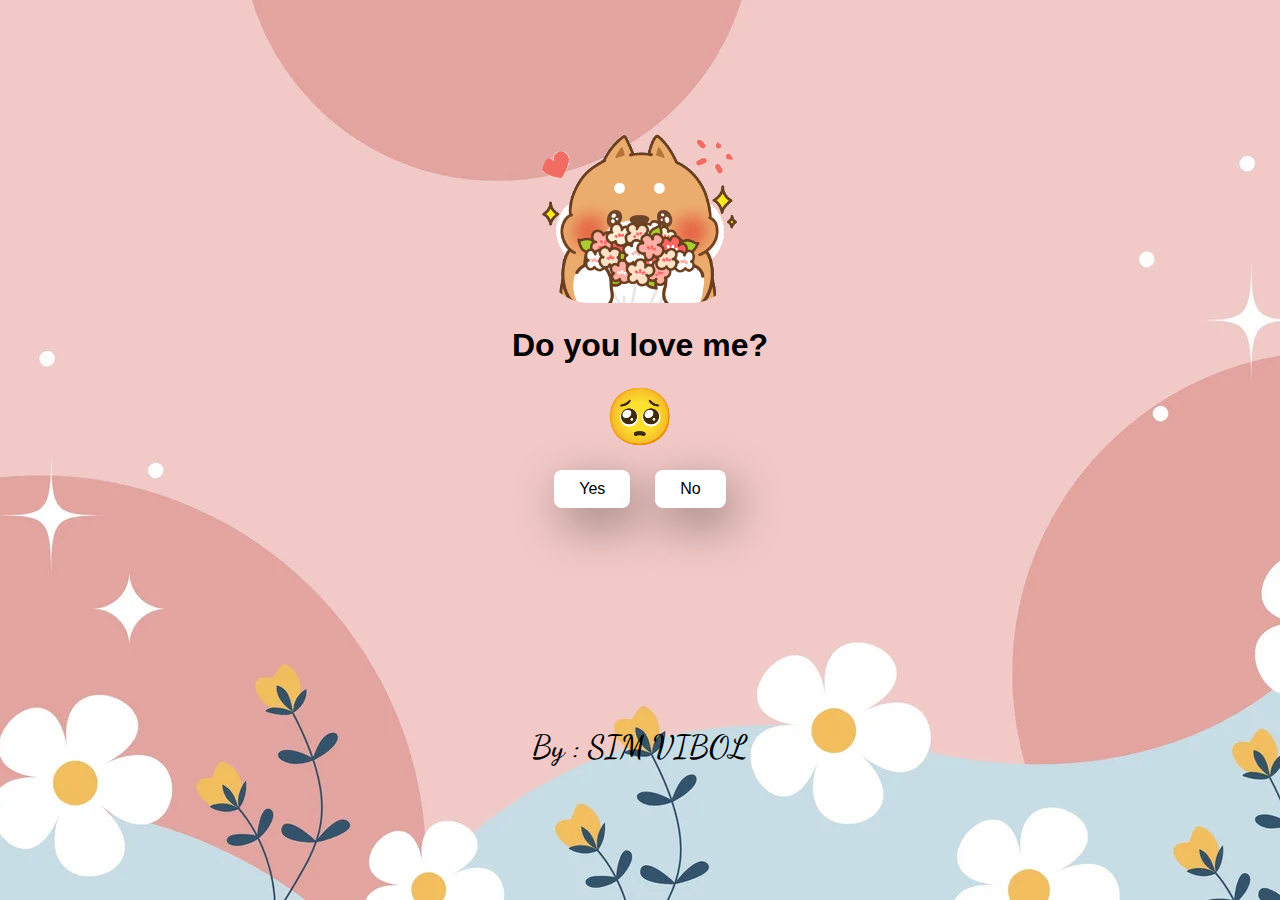
<file: index.html>
<!DOCTYPE html>
<html lang="en">
<head>
    <meta charset="UTF-8">
    <meta name="viewport" content="width=device-width, initial-scale=1.0">
    <title>Do you love me?</title>
    <link rel="stylesheet" href="style.css">
</head>
<body>
    <div class="container">
        <div class="image">
            <img src="./assets/love-1.gif" alt="img">
        </div>
        <h1>Do you love me?</h1>
        <p>🥺</p>

        <div class="btn">
            <a href="./yes.html">Yes</a>
            <a href="./no1.html">No</a>
        </div>
         
        <div class="me">
            <h3>By : SIM VIBOL</h3>
        </div>
    </div>
    <script src="./main.js"></script>
</body>
</html>
</file>
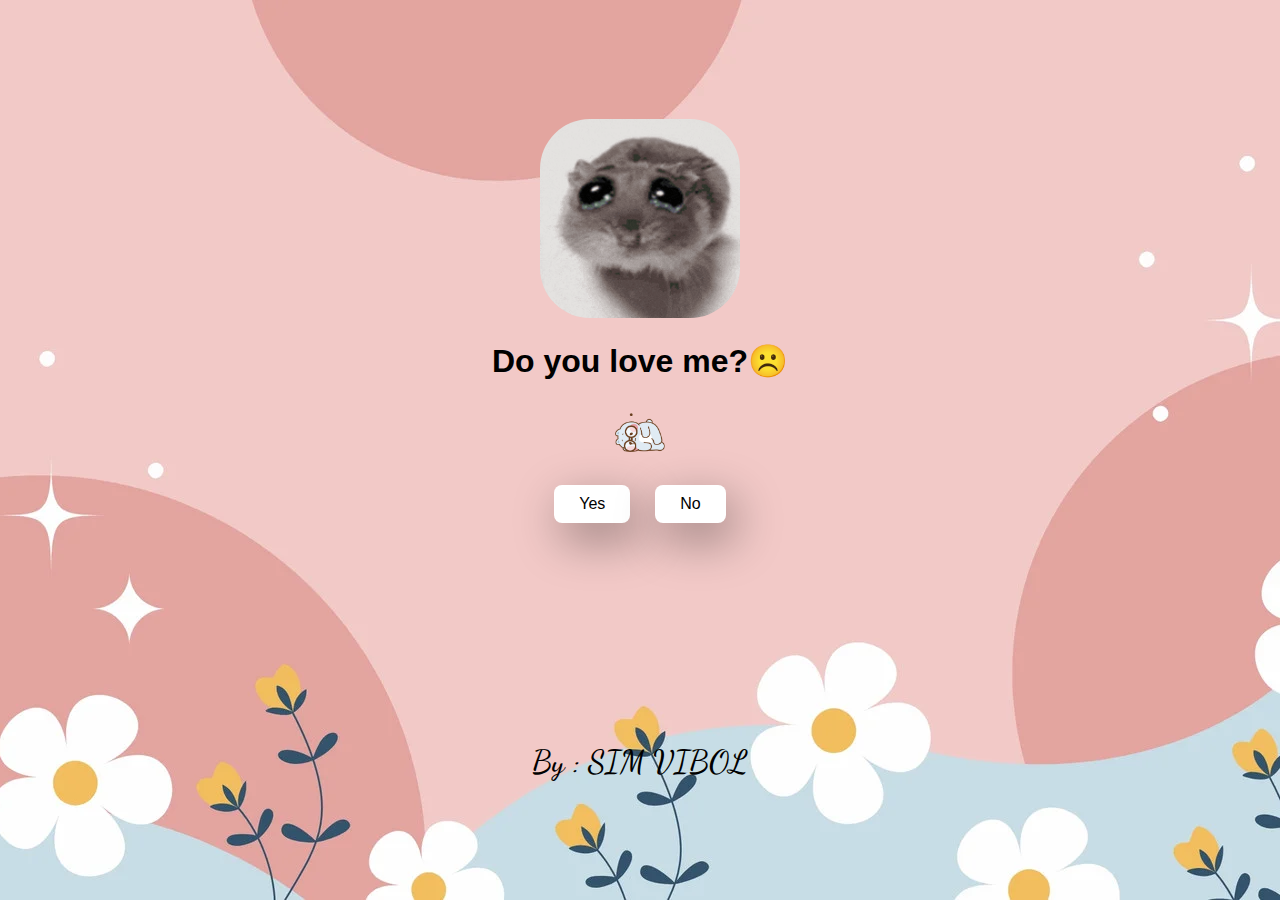
<file: no1.html>
<!DOCTYPE html>
<html lang="en">
<head>
    <meta charset="UTF-8">
    <meta name="viewport" content="width=device-width, initial-scale=1.0">
    <title>Do you love me?</title>
    <link rel="stylesheet" href="style.css">
</head>
<body>
    <div class="container">
        <div class="image">
            <img src="./assets/cute-1.gif" alt="img">
        </div>
        <h1>Do you love me?☹️</h1>
        <p>
            <img src="./assets/sad-2.gif" class="yes" alt="">
        </p>

        <div class="btn">
            <a href="./yes.html">Yes</a>
            <a href="./no2.html">No</a>
        </div>
         
        <div class="me">
            <h3>By : SIM VIBOL</h3>
        </div>
    </div>
    <script src="./main.js"></script>
</body>
</html>
</file>
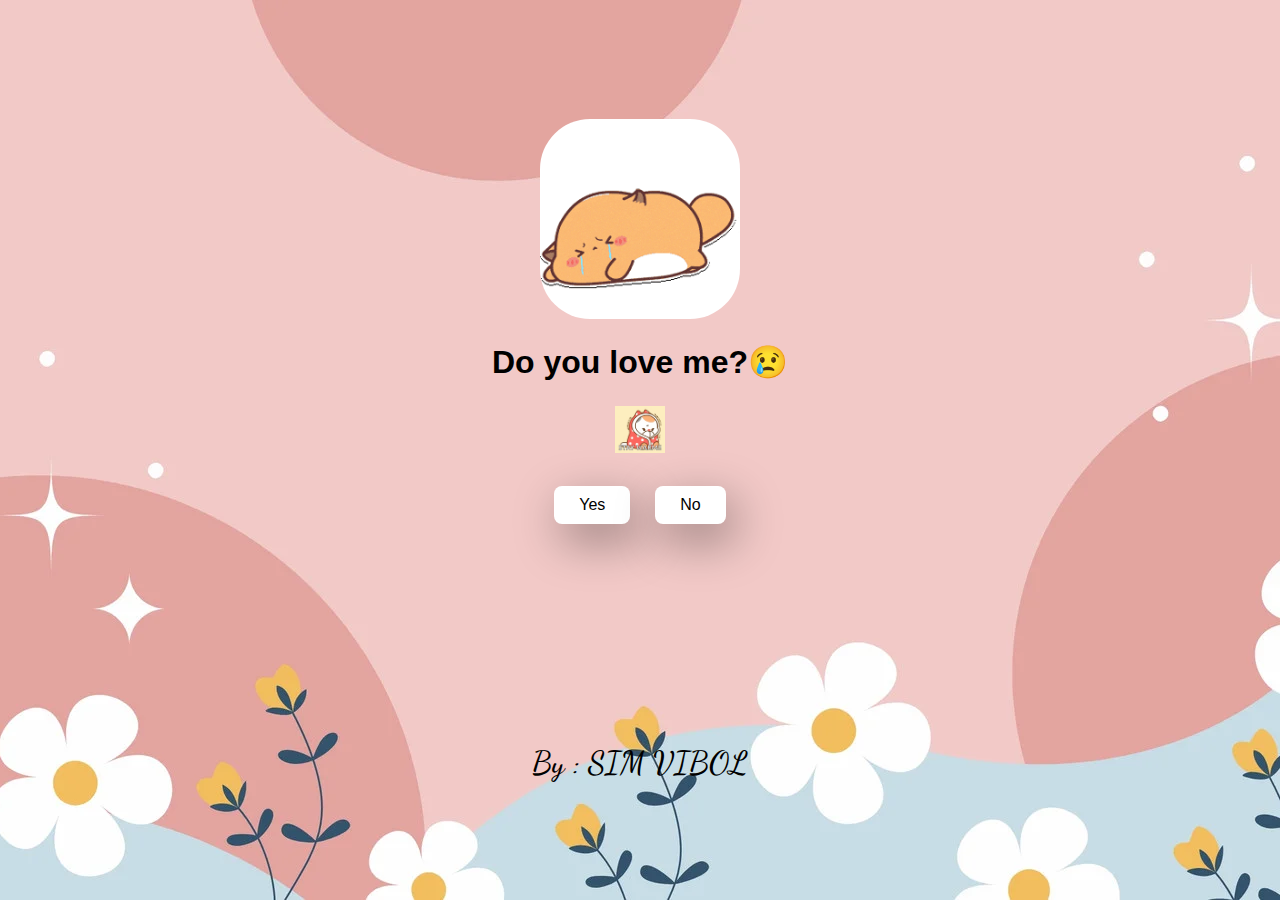
<file: no2.html>
<!DOCTYPE html>
<html lang="en">
<head>
    <meta charset="UTF-8">
    <meta name="viewport" content="width=device-width, initial-scale=1.0">
    <title>Do you love me?</title>
    <link rel="stylesheet" href="style.css">
</head>
<body>
    <div class="container">
        <div class="image">
            <img src="./assets/sad-4.gif" alt="img">
        </div>
        <h1>Do you love me?😢</h1>
        <p>
            <img src="./assets/ton-pic16.gif" class="yes" alt="">
        </p>

        <div class="btn">
            <a href="./yes.html">Yes</a>
            <a href="./no3.html">No</a>
        </div>
         
        <div class="me">
            <h3>By : SIM VIBOL</h3>
        </div>
    </div>
    <script src="./main.js"></script>
</body>
</html>
</file>
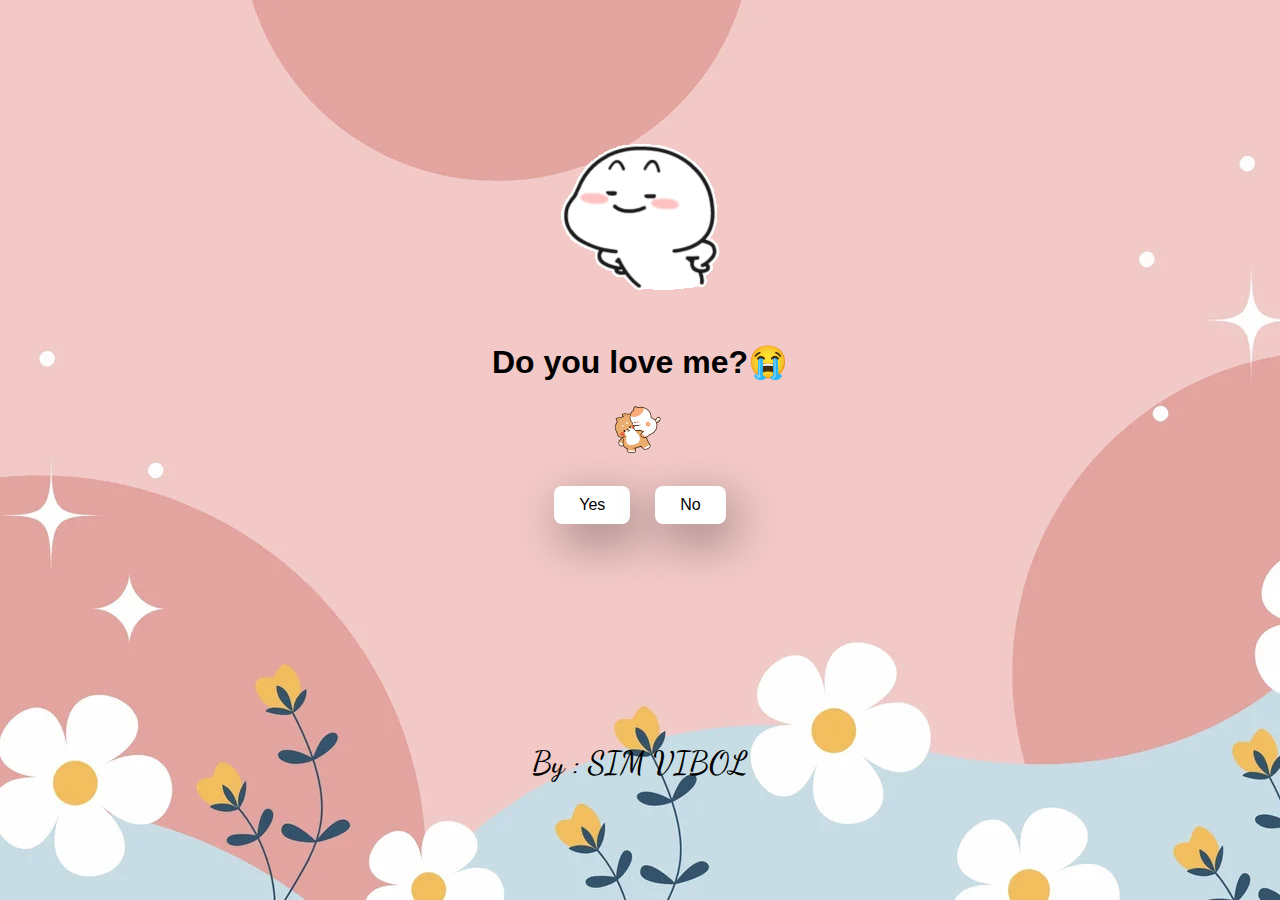
<file: no3.html>
<!DOCTYPE html>
<html lang="en">
<head>
    <meta charset="UTF-8">
    <meta name="viewport" content="width=device-width, initial-scale=1.0">
    <title>Do you love me?</title>
    <link rel="stylesheet" href="style.css">
</head>
<body>
    <div class="container">
        <div class="image">
            <img src="./assets/yee-2.gif" alt="img">
        </div>
        <h1>Do you love me?😭</h1>
        <p>
            <img src="./assets/ton-pic15.gif" class="yes" alt="">
        </p>

        <div class="btn">
            <a href="./yes.html">Yes</a>
            <a href="#" id="move-rendom">No</a>
        </div>
         
        <div class="me">
            <h3>By : SIM VIBOL</h3>
        </div>
    </div>
    <script src="./main.js"></script>
</body>
</html>
</file>
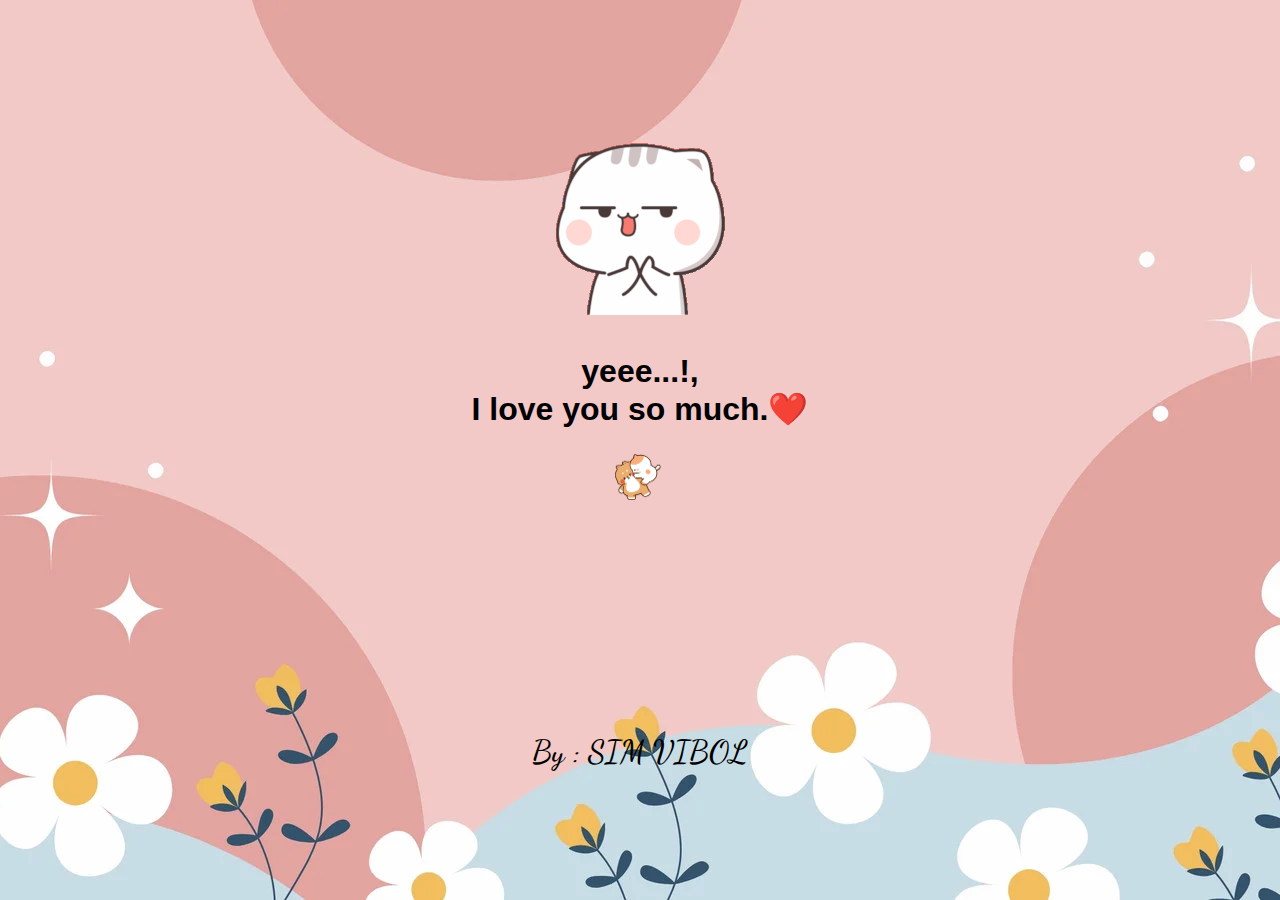
<file: yes.html>
<!DOCTYPE html>
<html lang="en">
<head>
    <meta charset="UTF-8">
    <meta name="viewport" content="width=device-width, initial-scale=1.0">
    <title>Do you love me?</title>
    <link rel="stylesheet" href="style.css">
</head>
<body>
    <div class="container">
        <div class="image">
            <img src="./assets/ton-pic18.gif" alt="img">
        </div>
        <h1>yeee...!,<br>I love you so much.❤️</h1>
        <p>
            <img src="./assets/ton-pic15.gif" class="yes" alt="">
        </p>

         
        <div class="me">
            <h3>By : SIM VIBOL</h3>
        </div>
    </div>
    <script src="./main.js"></script>
</body>
</html>
</file>
<file: style.css>
@import url('https://fonts.googleapis.com/css2?family=Dancing+Script:wght@400..700&display=swap');

* {
    margin: 0;
    padding: 0;
    box-sizing: border-box;
    font-family: sans-serif;
}

body {
    width: 100%;
    min-height: 100vh;
    display: flex;
    justify-content: center;
    align-items: center;
    background-image: url(./assets/pink-3.webp);
    background-position: center;
    background-size: cover;
}

.container {
    display: flex;
    flex-direction: column;
    text-align: center;
    align-items: center;
    gap: 20px;
    max-width: 500px;
}

.container .image {
    max-width: 200px;
}

.image img {
    width: 100%;
    height: auto;
    border-radius: 50px;
}
.container .btn {
    display: flex;
    gap: 25px;
}

.container p {
    font-size: 3.5rem;
    color: #fff;
    font-weight: 500;
}

.btn a {
    text-decoration: none;
    color: #000;
    background-color: #fff;
    padding: 10px 25px;
    border-radius: 8px;
    box-shadow: 0.5rem 1rem 3rem rgba(0, 0, 0, 0.4);
}

.btn a:hover {
    scale: 1.1;
    background-color: #000;
    color: #fff;
}
.me h3 {
    font-size: 2rem;
    width: 100%;
    height: auto;
    font-family: 'Dancing Script', sans-serif;
    font-weight: 500;
    border-radius:  10px;
}

h3 {
    color: #000;
    font-size: 2rem;
    font-weight: 500;
    margin-top: 200px;
}

p .yes {
    width: 50px;
}
</file>
